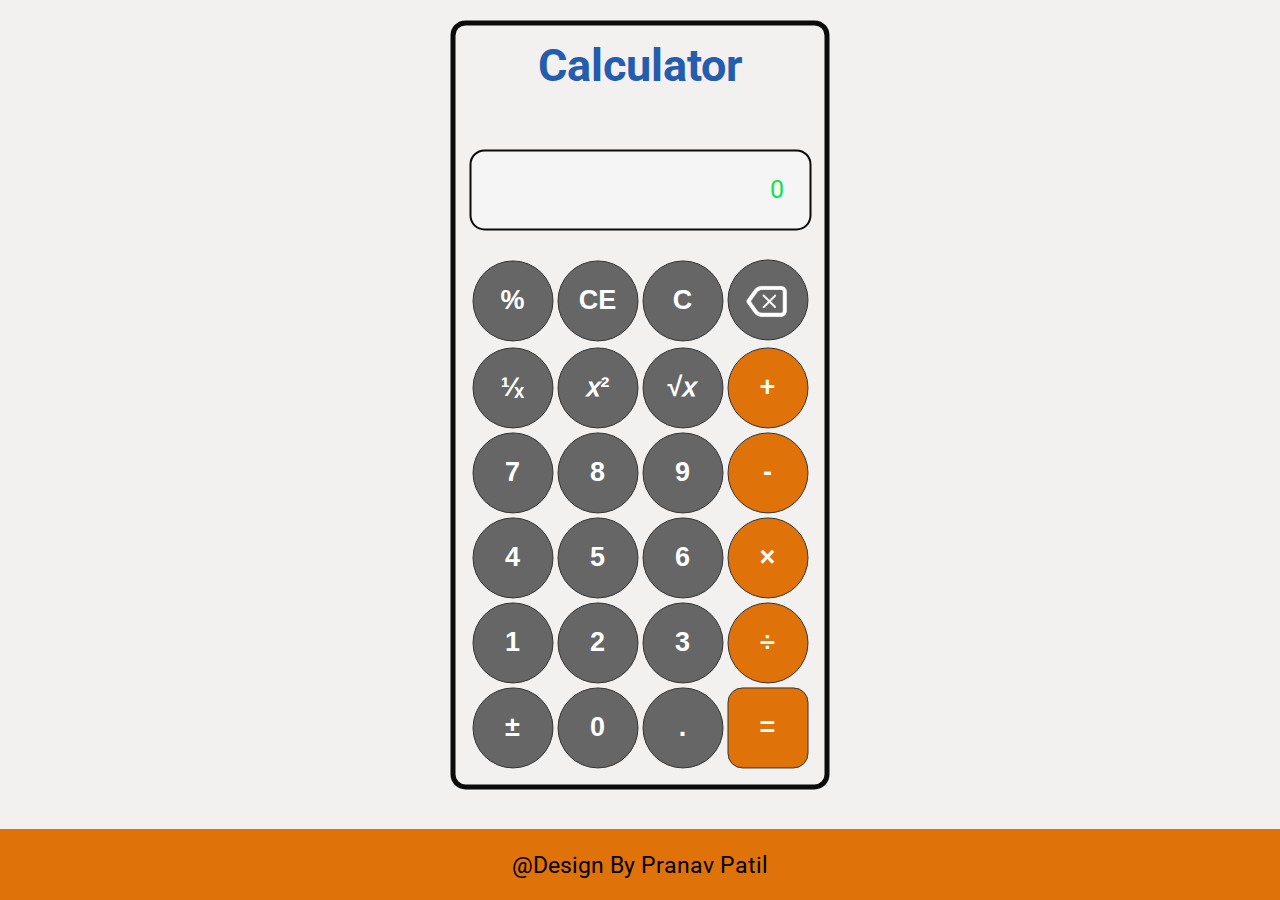
<file: calculator/index.html>
<!DOCTYPE html>

<html>
<head>
    <Title>Calculator</title>
    <link rel="stylesheet" type="text/css" href="assets/calc_style.css"/>
    <script language="JavaScript" src="code.js" type="text/javascript"></script>
    <link href="https://fonts.googleapis.com/css2?family=Roboto:wght@300&display=swap" rel="stylesheet">
    <link rel="icon" type="image/png" href="assets/favicon.png"/>
    <meta name="viewport" content="width=device-width, initial-scale=1">
</head>
<body>
    <div id="calculator">
        <h1>Calculator</h1>
        <p id="last_operation_history"></p>
        <p id="box" class="box">0</p>
        <table id="table">
            <tr>
                <td><button onclick="calculate_percentage()">%</button></td>
                <td><button onclick="clear_entry()">CE</button></td>
                <td><button onclick="button_clear()">C</button></td>
                <td><button id="backspace_btn" onclick="backspace_remove()"></button></td>
            </tr>
            <tr>
                <td><button onclick="division_one()">¹∕ₓ</button></td>
                <td><button onclick="power_of()">𝑥²</button></td>
                <td><button onclick="square_root()">√𝑥</button></td>
                <td><button id="plusOp" value="+" class="operator" onclick="button_number('+')">+</button></td>
            </tr>
            <tr>
                <td><button onclick="button_number(7)">7</button></td>
                <td><button onclick="button_number(8)">8</button></td>
                <td><button onclick="button_number(9)">9</button></td>
                <td><button id="subOp" value="-" class="operator" onclick="button_number('-')">-</button></td>
            </tr>
            <tr>
                <td><button onclick="button_number(4)">4</button></td>
                <td><button onclick="button_number(5)">5</button></td>
                <td><button onclick="button_number(6)">6</button></td>
                <td><button id="multiOp" value="*" class="operator" onclick="button_number('*')">×</button></td>
            </tr>
            <tr>
                <td><button onclick="button_number(1)">1</button></td>
                <td><button onclick="button_number(2)">2</button></td>
                <td><button onclick="button_number(3)">3</button></td>            
                <td><button id="divOp" value="/" class="operator" onclick="button_number('/')">÷</button></td>
            </tr>
            <tr>
                <td><button onclick="plus_minus()">±</button></td>
                <td><button onclick="button_number(0)">0</button></td>
                <td><button id="dot" value="." onclick="button_number('.')">.</button></td>
                <td colspan="4"><button value="=" class="operator" id="equal_sign" onclick="button_number('=')">=</button></td>
            </tr>
        </table>
    </div>    

    <div class="footer">
        <p>@Design By Pranav Patil</p>
    </div>
    
</body>
</html>
</file>
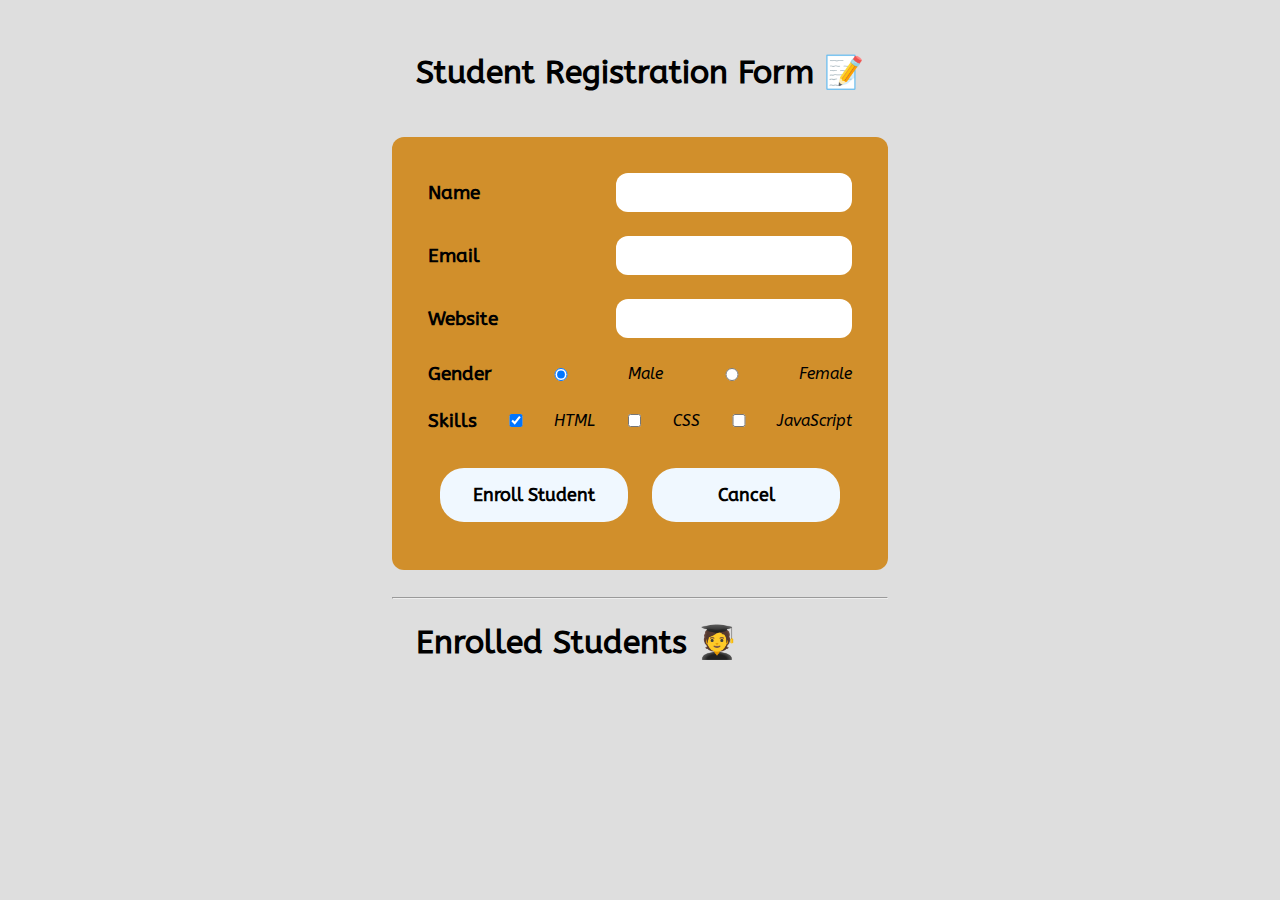
<file: Registration Form/index.html>
<!DOCTYPE html>
<html lang="en">

<head>
    <meta charset="UTF-8">
    <meta http-equiv="X-UA-Compatible" content="IE=edge">
    <meta name="viewport" content="width=device-width, initial-scale=1.0">
    <title>Registration Form Application</title>
    <!-- Bootstrap -->
    <script crossorigin="anonymous" integrity="sha384-u1OknCvxWvY5kfmNBILK2hRnQC3Pr17a+RTT6rIHI7NnikvbZlHgTPOOmMi466C8"
        src="https://cdn.jsdelivr.net/npm/bootstrap@5.2.1/dist/js/bootstrap.bundle.min.js"></script>
    <!-- Favicons -->
    <link href="https://img.icons8.com/parakeet/48/000000/experimental-internet-parakeet.png" rel="icon"
        type="image/png">
    <!-- Google Fonts -->
    <link href="https://fonts.googleapis.com/css2?family=ABeeZee&display=swap" rel="stylesheet">
    <!-- Custom CSS -->
    <link rel="stylesheet" href="style.css">
    <!-- jQuery -->
    <script crossorigin="anonymous" integrity="sha384-DfXdz2htPH0lsSSs5nCTpuj/zy4C+OGpamoFVy38MVBnE+IbbVYUew+OrCXaRkfj"
        src="https://cdn.jsdelivr.net/npm/jquery@3.5.1/dist/jquery.slim.min.js"></script>
</head>

<body>
    <div>
        <div class="header">
            <h1>Student Registration Form 📝</h1>
        </div>
        <div class="form">
            <form id="form">
                <div class="form-group">
                    <label>Name</label>
                    <input id="name" type="text" required />
                </div>
                <div class="form-group">
                    <label>Email</label>
                    <input id="email" type="email" required />
                </div>
                <div class="form-group">
                    <label>Website</label>
                    <input id="website" type="text" required />
                </div>
                <div class="form-group">
                    <label>Gender</label>
                    <input id="male" name="gender" type="radio" value="Male" checked />
                    <em>Male</em>
                    <input id="female" name="gender" type="radio" value="Female" />
                    <em>Female</em>
                </div>
                <div class="form-group">
                    <label>Skills</label>
                    <input id="html" name="skills" type="checkbox" value="HTML" checked />
                    <em>HTML</em>
                    <input id="css" name="skills" type="checkbox" value="CSS" />
                    <em>CSS</em>
                    <input id="js" name="skills" type="checkbox" value="JavaScript" />
                    <em>JavaScript</em>
                </div>
                <div class="form-group">
                    <button id="submit">Enroll Student</button>
                    <button>Cancel</button>
                </div>
            </form>
        </div>
        <br />
        <hr />
        <h2>Enrolled Students 🧑‍🎓</h2>
        <div class="record">

        </div>
    </div>
    <script src="script.js"></script>
</body>

</html>
</file>
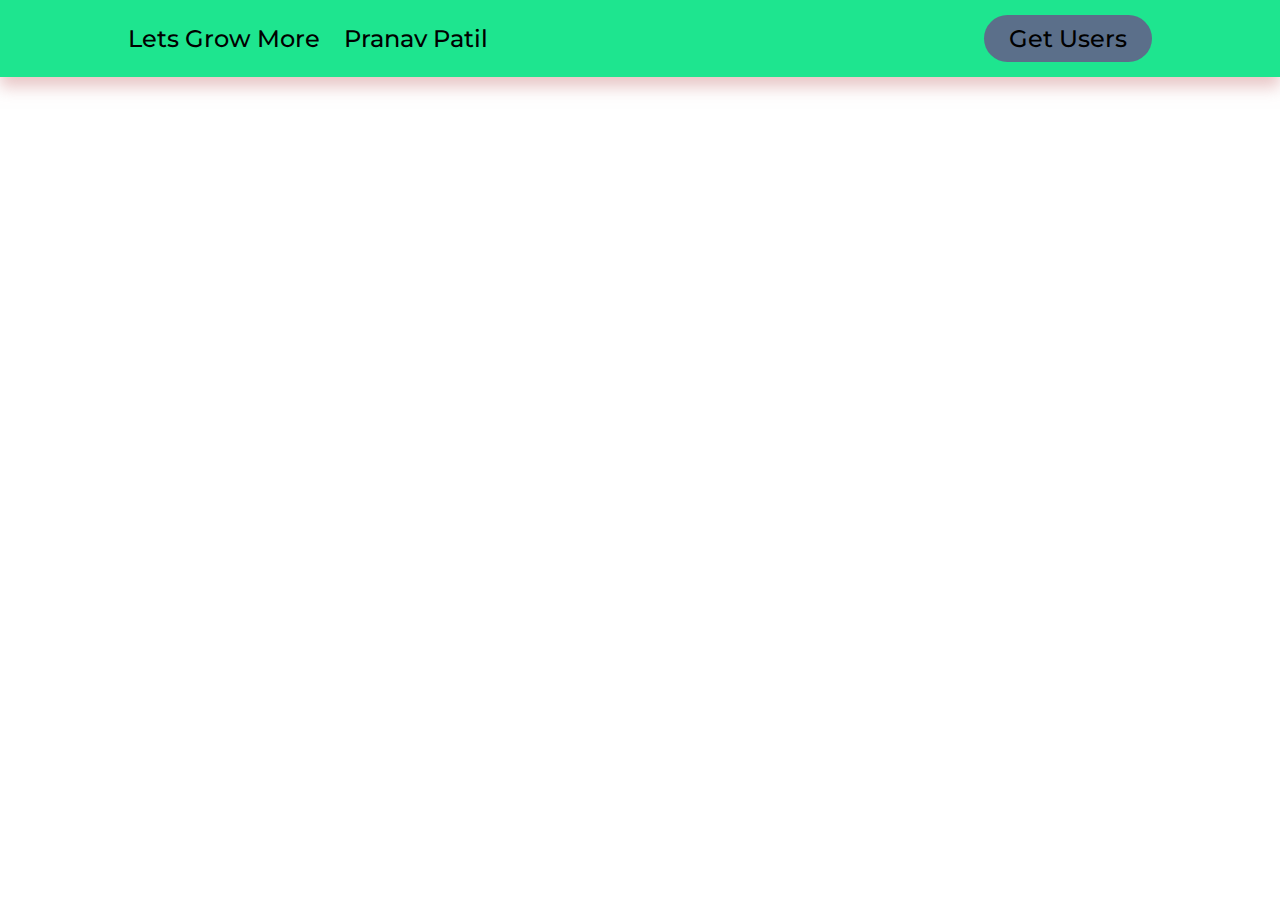
<file: REACT-WEB-APP/app.html>
<!DOCTYPE html>

<head>
    <meta charset="utf-8">
    <meta http-equiv="X-UA-Compatible" content="IE=edge">
    <title>Create React App</title>
    <meta name="description" content="">
    <meta name="viewport" content="width=device-width, initial-scale=1">
    <link rel="stylesheet" href="app.css">
    <link href="https://fonts.googleapis.com/css?family=Montserrat:500&display=swap" rel="stylesheet">
    <link rel="stylesheet" href="https://cdnjs.cloudflare.com/ajax/libs/font-awesome/5.12.1/css/all.min.css">
</head>

<body>
    <header>
        <div class="logo-text">
            <a href="#">Lets Grow More &nbsp;&nbsp;&nbsp;Pranav Patil</a>
        </div>
        <button class="cta" id="nav-btn" href="#">Get Users</button>
    </header>
    <center>
        <section class="cards" id="cards">
        </section>
    </center>
    <script src="app.js"></script>
</body>

</html>
</file>
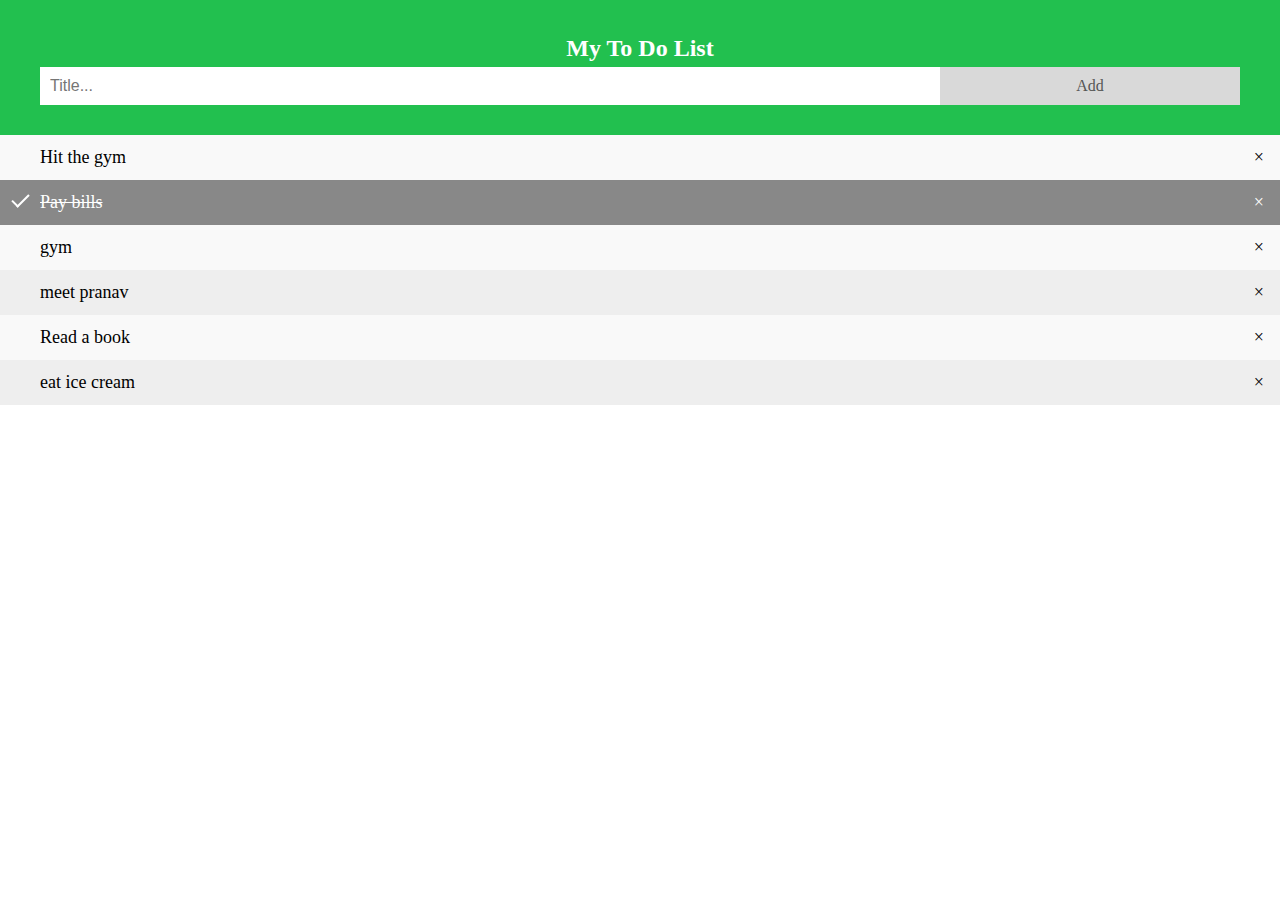
<file: Todo List/todo.html>
<!DOCTYPE html>
<html>
<head>
<meta name="viewport" content="width=device-width, initial-scale=1">
<style>
body {
  margin: 0;
  min-width: 250px;
}

/* Include the padding and border in an element's total width and height */
* {
  box-sizing: border-box;
}

/* Remove margins and padding from the list */
ul {
  margin: 0;
  padding: 0;
}

/* Style the list items */
ul li {
  cursor: pointer;
  position: relative;
  padding: 12px 8px 12px 40px;
  list-style-type: none;
  background: #eee;
  font-size: 18px;
  transition: 0.2s;
  
  /* make the list items unselectable */
  -webkit-user-select: none;
  -moz-user-select: none;
  -ms-user-select: none;
  user-select: none;
}

/* Set all odd list items to a different color (zebra-stripes) */
ul li:nth-child(odd) {
  background: #f9f9f9;
}

/* Darker background-color on hover */
ul li:hover {
  background: #ddd;
}

/* When clicked on, add a background color and strike out text */
ul li.checked {
  background: #888;
  color: #fff;
  text-decoration: line-through;
}

/* Add a "checked" mark when clicked on */
ul li.checked::before {
  content: '';
  position: absolute;
  border-color: #fff;
  border-style: solid;
  border-width: 0 2px 2px 0;
  top: 10px;
  left: 16px;
  transform: rotate(45deg);
  height: 15px;
  width: 7px;
}

/* Style the close button */
.close {
  position: absolute;
  right: 0;
  top: 0;
  padding: 12px 16px 12px 16px;
}

.close:hover {
  background-color: #26f122;
  color: white;
}

/* Style the header */
.header {
  background-color: #22c04f;
  padding: 30px 40px;
  color: white;
  text-align: center;
}

/* Clear floats after the header */
.header:after {
  content: "";
  display: table;
  clear: both;
}

/* Style the input */
input {
  margin: 0;
  border: none;
  border-radius: 0;
  width: 75%;
  padding: 10px;
  float: left;
  font-size: 16px;
}

/* Style the "Add" button */
.addBtn {
  padding: 10px;
  width: 25%;
  background: #d9d9d9;
  color: #555;
  float: left;
  text-align: center;
  font-size: 16px;
  cursor: pointer;
  transition: 0.3s;
  border-radius: 0;
}

.addBtn:hover {
  background-color: #bbb;
}
</style>
</head>
<body>

<div id="myDIV" class="header">
  <h2 style="margin:5px">My To Do List</h2>
  <input type="text" id="myInput" placeholder="Title...">
  <span onclick="newElement()" class="addBtn">Add</span>
</div>

<ul id="myUL">
  <li>Hit the gym</li>
  <li class="checked">Pay bills</li>
  <li>gym</li>
  <li>meet pranav</li>
  <li>Read a book</li>
  <li>eat ice cream</li>
</ul>

<script>
// Create a "close" button and append it to each list item
var myNodelist = document.getElementsByTagName("LI");
var i;
for (i = 0; i < myNodelist.length; i++) {
  var span = document.createElement("SPAN");
  var txt = document.createTextNode("\u00D7");
  span.className = "close";
  span.appendChild(txt);
  myNodelist[i].appendChild(span);
}

// Click on a close button to hide the current list item
var close = document.getElementsByClassName("close");
var i;
for (i = 0; i < close.length; i++) {
  close[i].onclick = function() {
    var div = this.parentElement;
    div.style.display = "none";
  }
}

// Add a "checked" symbol when clicking on a list item
var list = document.querySelector('ul');
list.addEventListener('click', function(ev) {
  if (ev.target.tagName === 'LI') {
    ev.target.classList.toggle('checked');
  }
}, false);

// Create a new list item when clicking on the "Add" button
function newElement() {
  var li = document.createElement("li");
  var inputValue = document.getElementById("myInput").value;
  var t = document.createTextNode(inputValue);
  li.appendChild(t);
  if (inputValue === '') {
    alert("You must write something!");
  } else {
    document.getElementById("myUL").appendChild(li);
  }
  document.getElementById("myInput").value = "";

  var span = document.createElement("SPAN");
  var txt = document.createTextNode("\u00D7");
  span.className = "close";
  span.appendChild(txt);
  li.appendChild(span);

  for (i = 0; i < close.length; i++) {
    close[i].onclick = function() {
      var div = this.parentElement;
      div.style.display = "none";
    }
  }
}
</script>

</body>
</html>
</file>
<file: calculator/assets/calc_style.css>
body {
    font-size: 2.5vh;
    top: 15%;
    left: 40%;
    margin: 0 auto;
    background-color: rgb(243, 240, 240);
    font-family: 'Roboto', sans-serif;
}

h1 {
    color: rgb(36, 93, 174);
    text-align: center;
    margin: 0;
}

#calculator {
    width: auto;
    height: auto;
    padding: 1.5vh;
    border: 5px solid #0b0b0b;
    border-radius: 15px;
    margin: 0;
    position: absolute;
    top: 45%;
    left: 50%;
    -ms-transform: translate(-50%, -50%);
    transform: translate(-50%, -50%);
}

.box {
    text-align:right;
    font-size: 2.8vh;
    height: 3vh;
    line-height: 3vh;
    padding: 1em;
    border: 2px solid #0b0b0b;
    color: rgb(18, 225, 80);
    border-radius: 15px;
    background-color: rgb(244, 245, 244);
}

#last_operation_history {
    height: 1.8vh;
    font-size: 1.8vh;
    text-align:right;
    padding-right: 1.5vh;
    color: rgb(18, 225, 80);
    background-color: rgb(243, 240, 240);
}

button {
    width:9vh;
    height: 9vh;
    font-weight:bold;
    font-size: 3vh;
    color: white;
    background-color: #666666;
    border-radius: 50%;
    border: 1px solid #333333;
}

#backspace_btn {
    background-image: url("../assets/back_remove.png");
    background-repeat: no-repeat;
    background-position: 50% 50%;
    background-size: 1.7em;
}

button:hover {
    background-color: #0f0e0e;
}

.operator {
    background-color: #e0720a;
}

.operator:hover {
    background-color: #40e41b;
}

#equal_sign {
    width: 100%;
    border-radius: 15px;
}

.footer {
    position: fixed;
    left: 0;
    bottom: 0;
    width: 100%;
    background-color: #e0720a;
    text-align: center;
}

a:link {
    color:white;
    text-decoration: none;
}

a:hover {
    color: black;
}
</file>
<file: Registration Form/style.css>
body {
  background-color: rgba(30, 27, 27, 0.146);
  font-family: ABeeZee;
  align-items: center;
  display: flex;
  justify-content: center;
}
button {
  background-color: aliceblue;
  border: none;
  border-radius: 24px;
  color: black;
  cursor: pointer;
  font-family: ABeeZee;
  font-size: large;
  font-weight: bold;
  margin: 12px;
  padding: 16px;
  text-align: center;
  width: 50%;
}
h2 {
  font-size: xx-large;
  font-weight: bold;
  margin: 12px;
  padding: 12px;
}
.header {
  padding: 24px;
  text-align: center;
}
.form {
  background-color: rgb(209, 143, 43);
  border-radius: 12px;
  padding: 24px;
}
.form-group {
  align-items: center;
  display: flex;
  justify-content: space-between;
  padding: 12px;
}
.form-group input {
  border: none;
  border-radius: 12px;
  font-family: ABeeZee;
  padding: 12px;
  width: 50%;
}
.form-group label {
  font-size: larger;
  font-weight: bold;
}
.record .student-card {
  background-color: rgb(255, 255, 255);
  border-radius: 24px;
  padding: 16px;
  text-align: center;
  margin-top: 12px;
}
</file>
<file: REACT-WEB-APP/app.css>
* {
    box-sizing: border-box;
    margin: 0;
    padding: 0;

  }
  
  h1 {
    font-size: 30px;
    margin-top: 15px;
  }
  
  header {
    display: flex;
    justify-content: space-between;
    align-items: center;
    padding: 15px 10%;
    background-color: #1ee58f;
    box-shadow: 0px 10px 15px 0px rgba(210, 142, 142, 0.5);
  }
  
  .logo-text a,
  .cta {
    font-family: "Montserrat", sans-serif;
    font-size: 1.5em;
    font-weight: 500;
    color: #000000;
    text-decoration: none;
  }
  
  .cta {
    padding: 9px 25px;
    background-color: rgb(91, 111, 138);
    border: none;
    border-radius: 50px;
    cursor: pointer;
    transition: background-color 0.3s ease 0s;
  }
  
  .cta:hover {
    background-color: rgba(16, 96, 255, 0.8);
  }
  
  .cards {
    display: table;
  }
  
  .card {
    font-family: "Candara", sans-serif;
    width: 340px;
    overflow: hidden;
    background: rgb(188, 190, 125);
    box-shadow: 0px 10px 15px 0px rgba(0, 0, 0, 0.8);
    display: inline-block;
    flex-direction: column;
    border-radius: 2rem;
    margin: 2rem;
  }
  
  .card-image img {
    width: 100%;
    height: 100px;
    border-top-left-radius: 10px;
    border-top-right-radius: 10px;
    object-fit: cover;
  }
  
  .profile-image img {
    z-index: 1;
    width: 120px;
    height: 120px;
    position: relative;
    margin-top: -85px;
    display: block;
    margin-left: auto;
    margin-right: auto;
    border-radius: 100px;
    border: 10px solid rgb(238, 219, 219);
    transition-duration: 0.4s;
    transition-property: transform;
  }
  
  .profile-image img:hover {
    transform: scale(1.1);
  }
  
  .card-content h3,
  .card-content h2 {
    font-size: 25px;
    text-align: center;
    margin-bottom: 11px
   }
</file>
